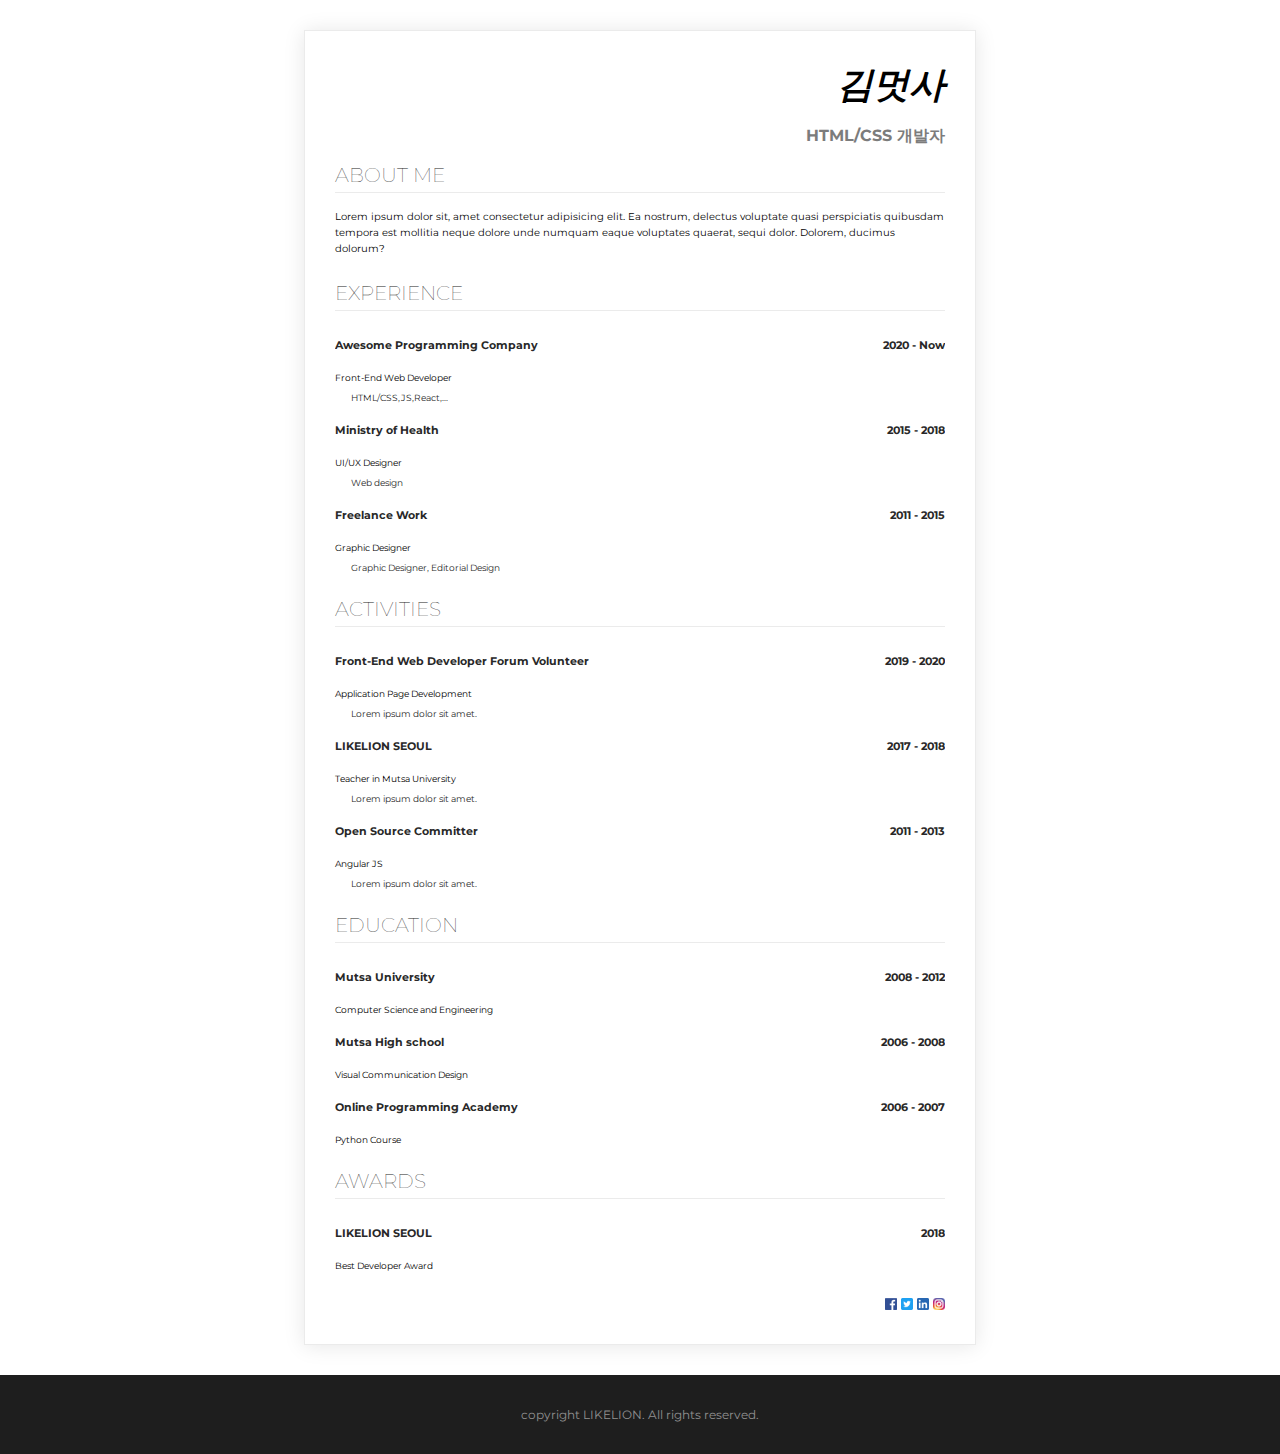
<file: c2s19/index.html>
<!DOCTYPE html>
<html lang="ko">
<head>
    <meta charset="UTF-8">
    <meta http-equiv="X-UA-Compatible" content="IE=edge">
    <meta name="viewport" content="width=device-width, initial-scale=1.0">
    <title>김멋사의 이력서</title>
    <link rel="stylesheet" href="style.css">
</head>
<body>
    <div class="mainbox">
        <div class="title-box">
            <h1>김멋사</h1>
            <p class="name-text">HTML/CSS 개발자</p>
        </div>

        <section>
            <h2>ABOUT ME</h2>
            <p class="about-me-text">Lorem ipsum dolor sit, amet consectetur adipisicing elit. Ea nostrum, delectus voluptate quasi perspiciatis quibusdam tempora est mollitia neque dolore unde numquam eaque voluptates quaerat, sequi dolor. Dolorem, ducimus dolorum?</p>
        </section>

        <section>
            <h2>EXPERIENCE</h2>
            <div class="float-wrap">
                <p class="title-text">Awesome Programming Company</p>
                <p class="year-text">2020 - Now</p>
            </div>
            <p class="desc-text">Front-End Web Developer</p>
            <p class="desc-subtext">HTML/CSS,JS,React,...</p>
            
            <div class="float-wrap">
                <p class="title-text">Ministry of Health</p>
                <p class="year-text">2015 - 2018</p>
            </div>
            <p class="desc-text">UI/UX Designer</p>
            <p class="desc-subtext">Web design</p>

            <div class="float-wrap">
                <p class="title-text">Freelance Work</p>
                <p class="year-text">2011 - 2015</p>
            </div>
            <p class="desc-text">Graphic Designer</p>
            <p class="desc-subtext">Graphic Designer, Editorial Design</p>
        </section>

        <section>
            <h2>ACTIVITIES</h2>
            <div class="float-wrap">
                <p class="title-text">Front-End Web Developer Forum Volunteer</p>
                <p class="year-text">2019 - 2020</p>
            </div>
            <p class="desc-text">Application Page Development</p>
            <p class="desc-subtext">Lorem ipsum dolor sit amet.</p>
            <div class="float-wrap">
                <p class="title-text">LIKELION SEOUL</p>
                <p class="year-text">2017 - 2018</p>
            </div>
            <p class="desc-text">Teacher in Mutsa University</p>
            <p class="desc-subtext">Lorem ipsum dolor sit amet.</p>
            <div class="float-wrap">
                <p class="title-text">Open Source Committer</p>
                <p class="year-text">2011 - 2013</p>
            </div>
            <p class="desc-text">Angular JS</p>
            <p class="desc-subtext">Lorem ipsum dolor sit amet.</p>
        </section>

        <section>
            <h2>EDUCATION</h2>
            <div class="float-wrap">
                <p class="title-text">Mutsa University</p>
                <p class="year-text">2008 - 2012</p>
            </div>
            <p class="desc-text">Computer Science and Engineering</p>
            <div class="float-wrap">
                <p class="title-text">Mutsa High school</p>
                <p class="year-text">2006 - 2008</p>
            </div>
            <p class="desc-text">Visual Communication Design</p>
            <div class="float-wrap">
                <p class="title-text">Online Programming Academy</p>
                <p class="year-text">2006 - 2007</p>
            </div>
            <p class="desc-text">Python Course</p>
        </section>

        <section>
            <h2>AWARDS</h2>
            <div class="float-wrap">
                <p class="title-text">LIKELION SEOUL</p>
                <p class="year-text">2018</p>
            </div>
            <p class="desc-text">Best Developer Award</p>
        </section>
        
        <div class="sns-wrap">
            <a href="https://facebook.com"><img class="sns-img" src="images/facebook.png" alt="facebook icon"></a>
            <a href="https://twitter.com"><img class="sns-img" src="images/twitter.png" alt="twitter icon"></a>
            <a href="https://linkedin.com"><img class="sns-img" src="images/linked-in.png" alt="linked-in icon"></a>
            <a href="https://instagram.com"><img class="sns-img" src="images/insta.png" alt="insta icon"></a>
        </div>
    </div>
    <footer>
        <p>copyright LIKELION. All rights reserved.</p>
    </footer>
</body>
</html>
</file>
<file: c2s19/style.css>
@import url('https://fonts.googleapis.com/css2?family=Montserrat:ital,wght@0,100;0,200;0,300;0,400;0,500;0,600;0,700;0,800;0,900;1,100;1,200;1,300;1,400;1,500;1,600;1,700;1,800;1,900&display=swap');

* {
    font-family: 'Montserrat', sans-serif;
}

body,h1,h2 {
    margin: 0px;
    padding: 0px;
}

h1 {
    font-size: 36px;
    font-weight: bold;
    font-style: italic;
}

h2 {
    font-size: 20px;
    font-weight: lighter;
    color: #282828;
    border-bottom: 1px solid #ebebeb;
    padding-bottom: 5px;
    margin-bottom: 16px;
}

.name-text {
    font-size: 17px;
    color: #7c7c7c;
    font-weight: bold;
}

.mainbox {
    border: 1px solid #ebebeb;
    width: 610px;
    margin: 30px auto;
    padding: 30px;
    box-shadow: 0 1px 20px 0 rgba(0,0,0,0.1);
}

footer {
    text-align: center;
    background-color: #1e1e1e;
    color: #919191;
    font-size: 12px;
    padding: 20px;
}

section {
    margin-bottom: 24px;
}

.name-text {
    font-size: 16px;
    color: #7c7c7c;
    font-weight: bold;
}

.about-me-text {
    font-size: 10px;
    line-height: 16px;
}

.title-text {
    font-size: 11px;
    font-weight: bold;
    color: #282828;
    float: left;
}

.year-text {
    font-size: 11px;
    font-weight: bold;
    color: #282828;
    float: right;
}

.float-wrap {
    overflow: hidden;
}

.desc-text {
    font-size: 9px;
}

.desc-subtext {
    font-size: 9px;
    color: #282828;
    padding-left: 16px;
}

.title-box {
    text-align: right;
}

.sns-img {
    width: 12px;
    height: 12px;
}

.sns-wrap {
    text-align: right;
}
</file>
<file: c2s19/box.css>
.box1 {
    background-color: blue;
    width: 80px;
    height: 80px;
    border: 10px solid black;
}
.box2 {
    background-color: red;
    width: 100px;
    height: 100px;
}
</file>
